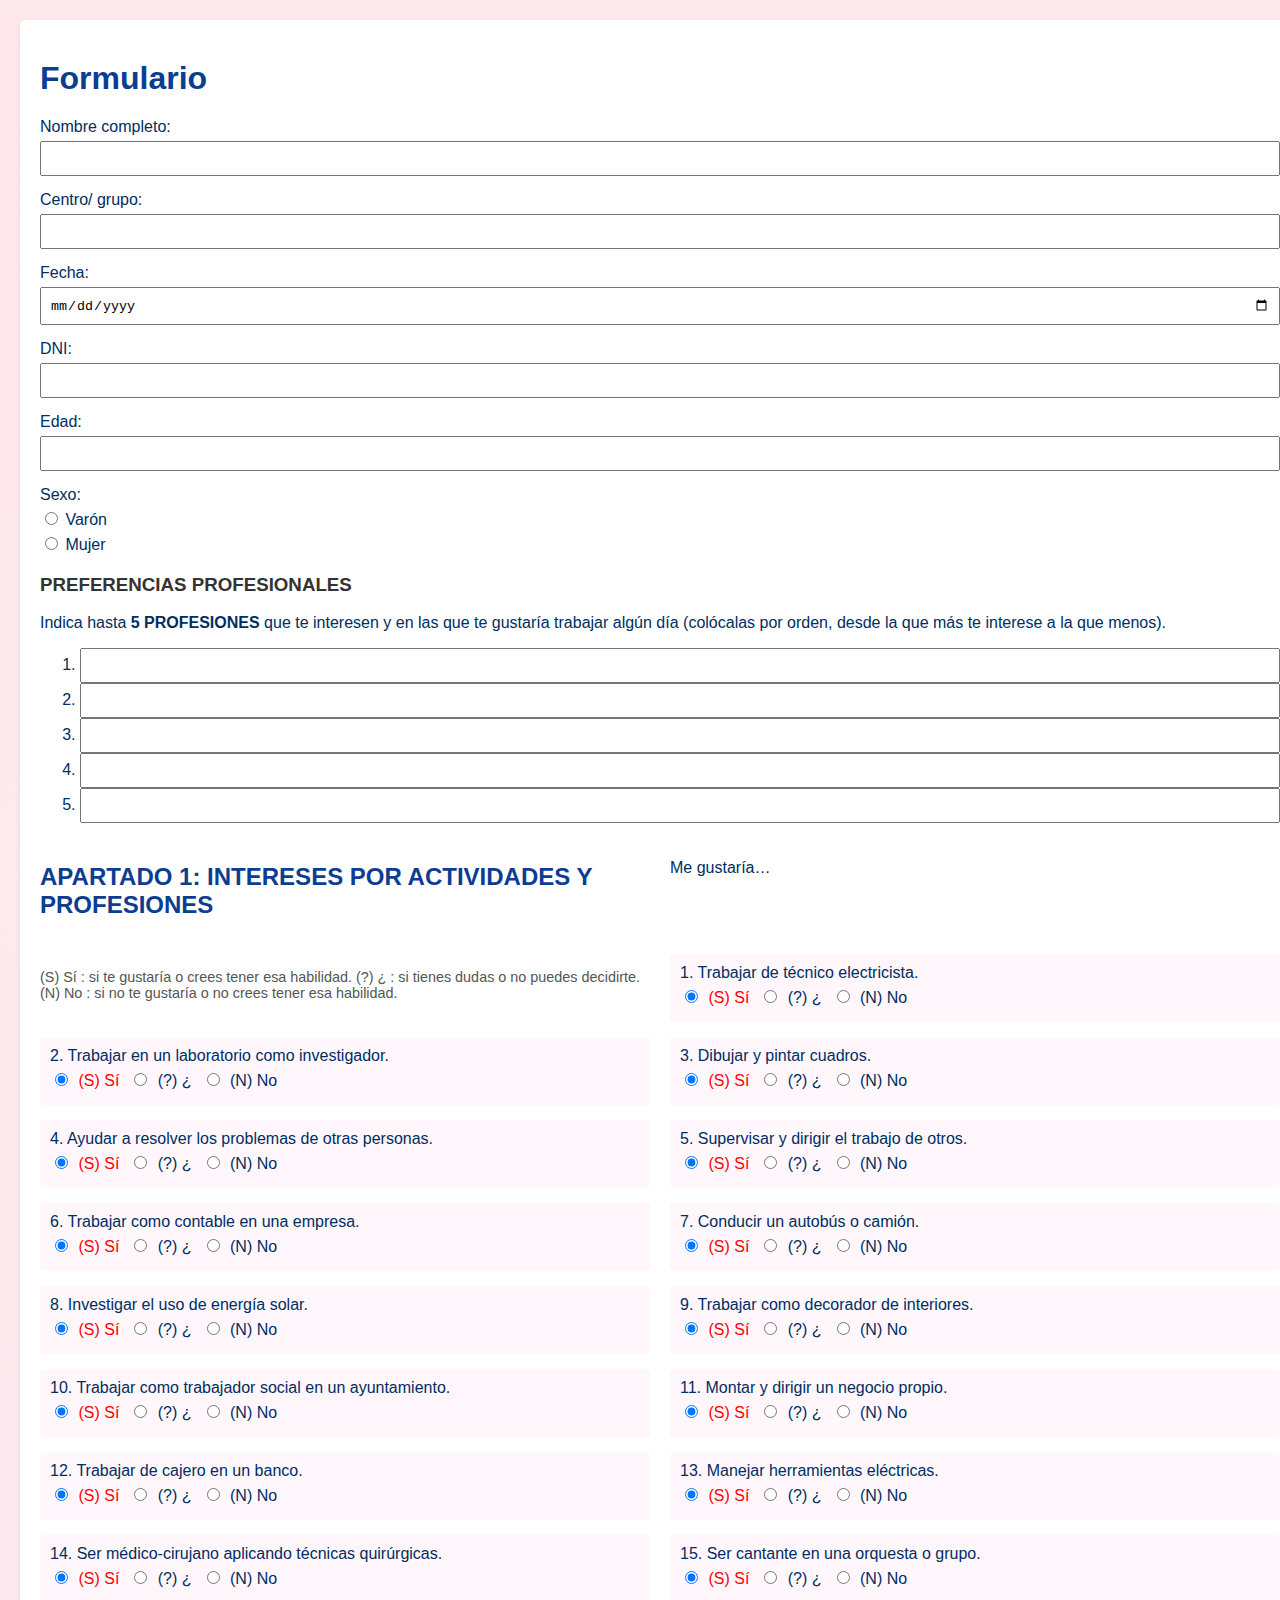
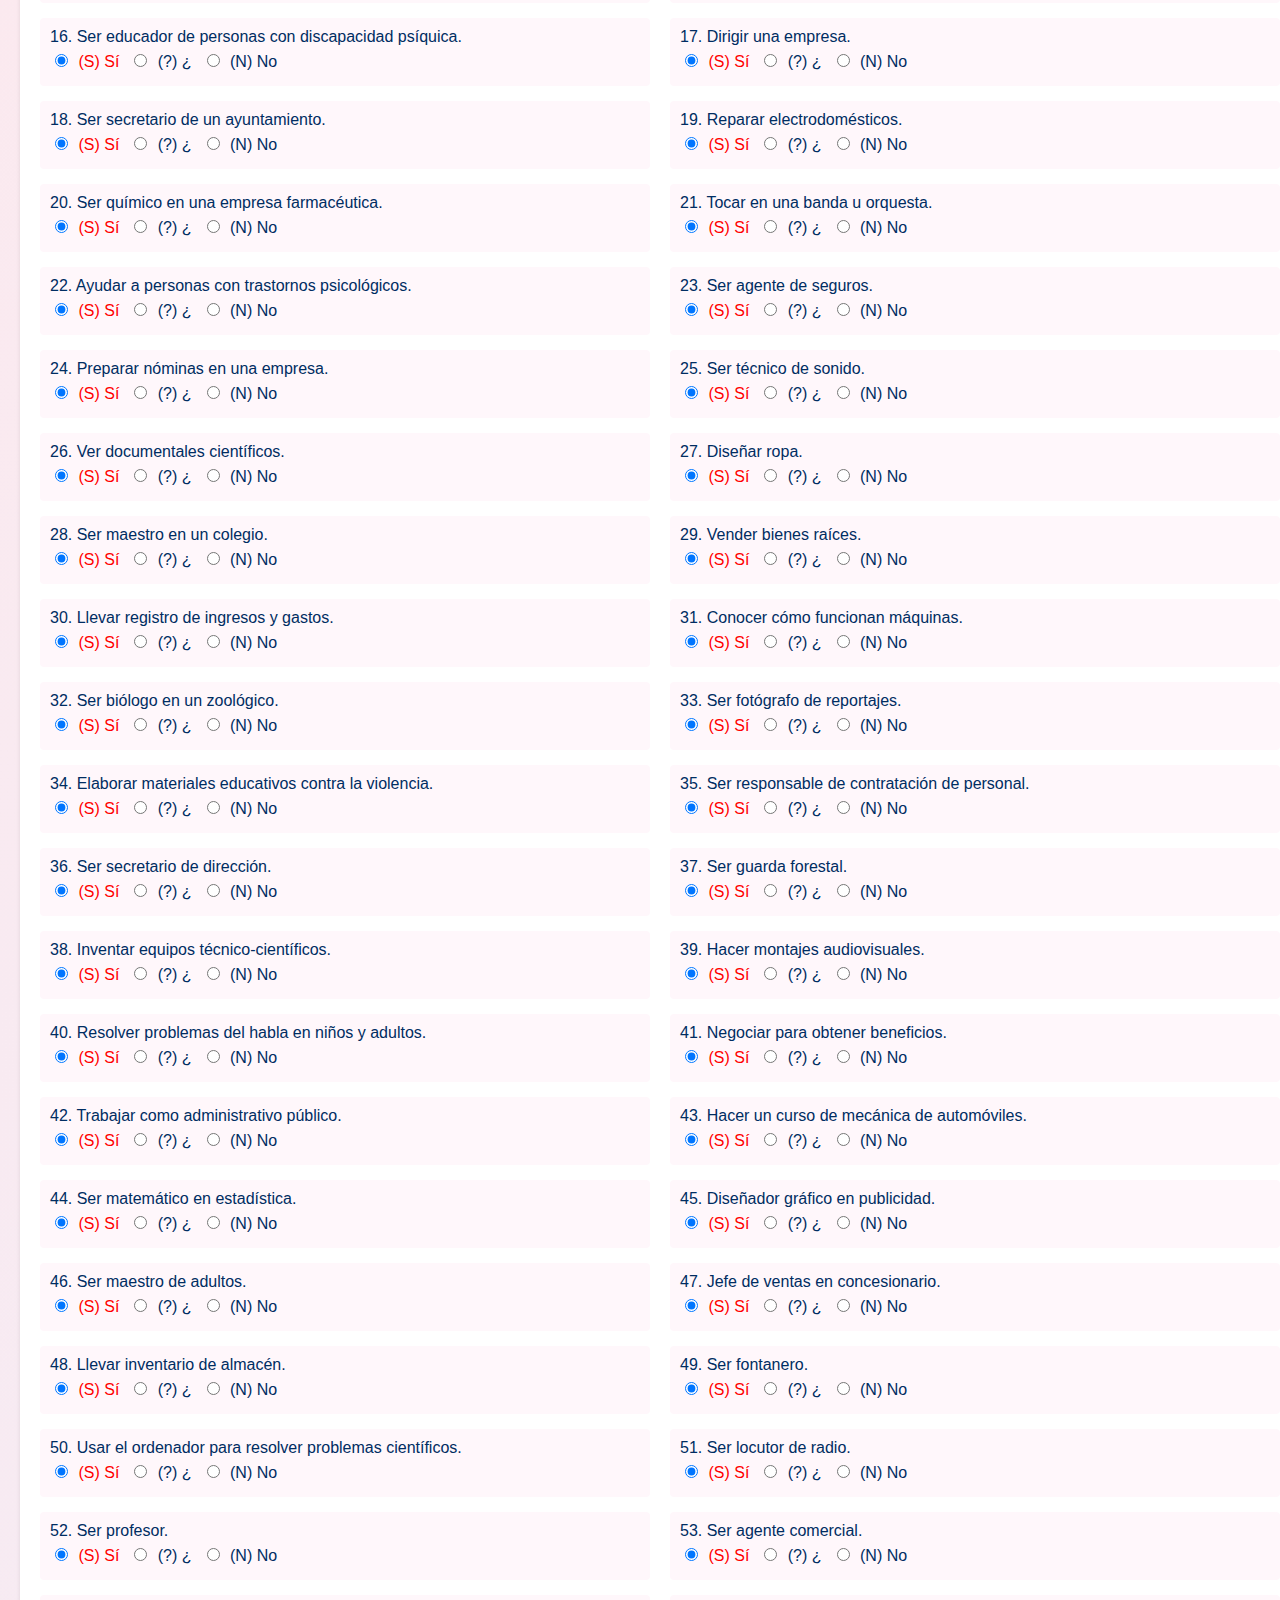
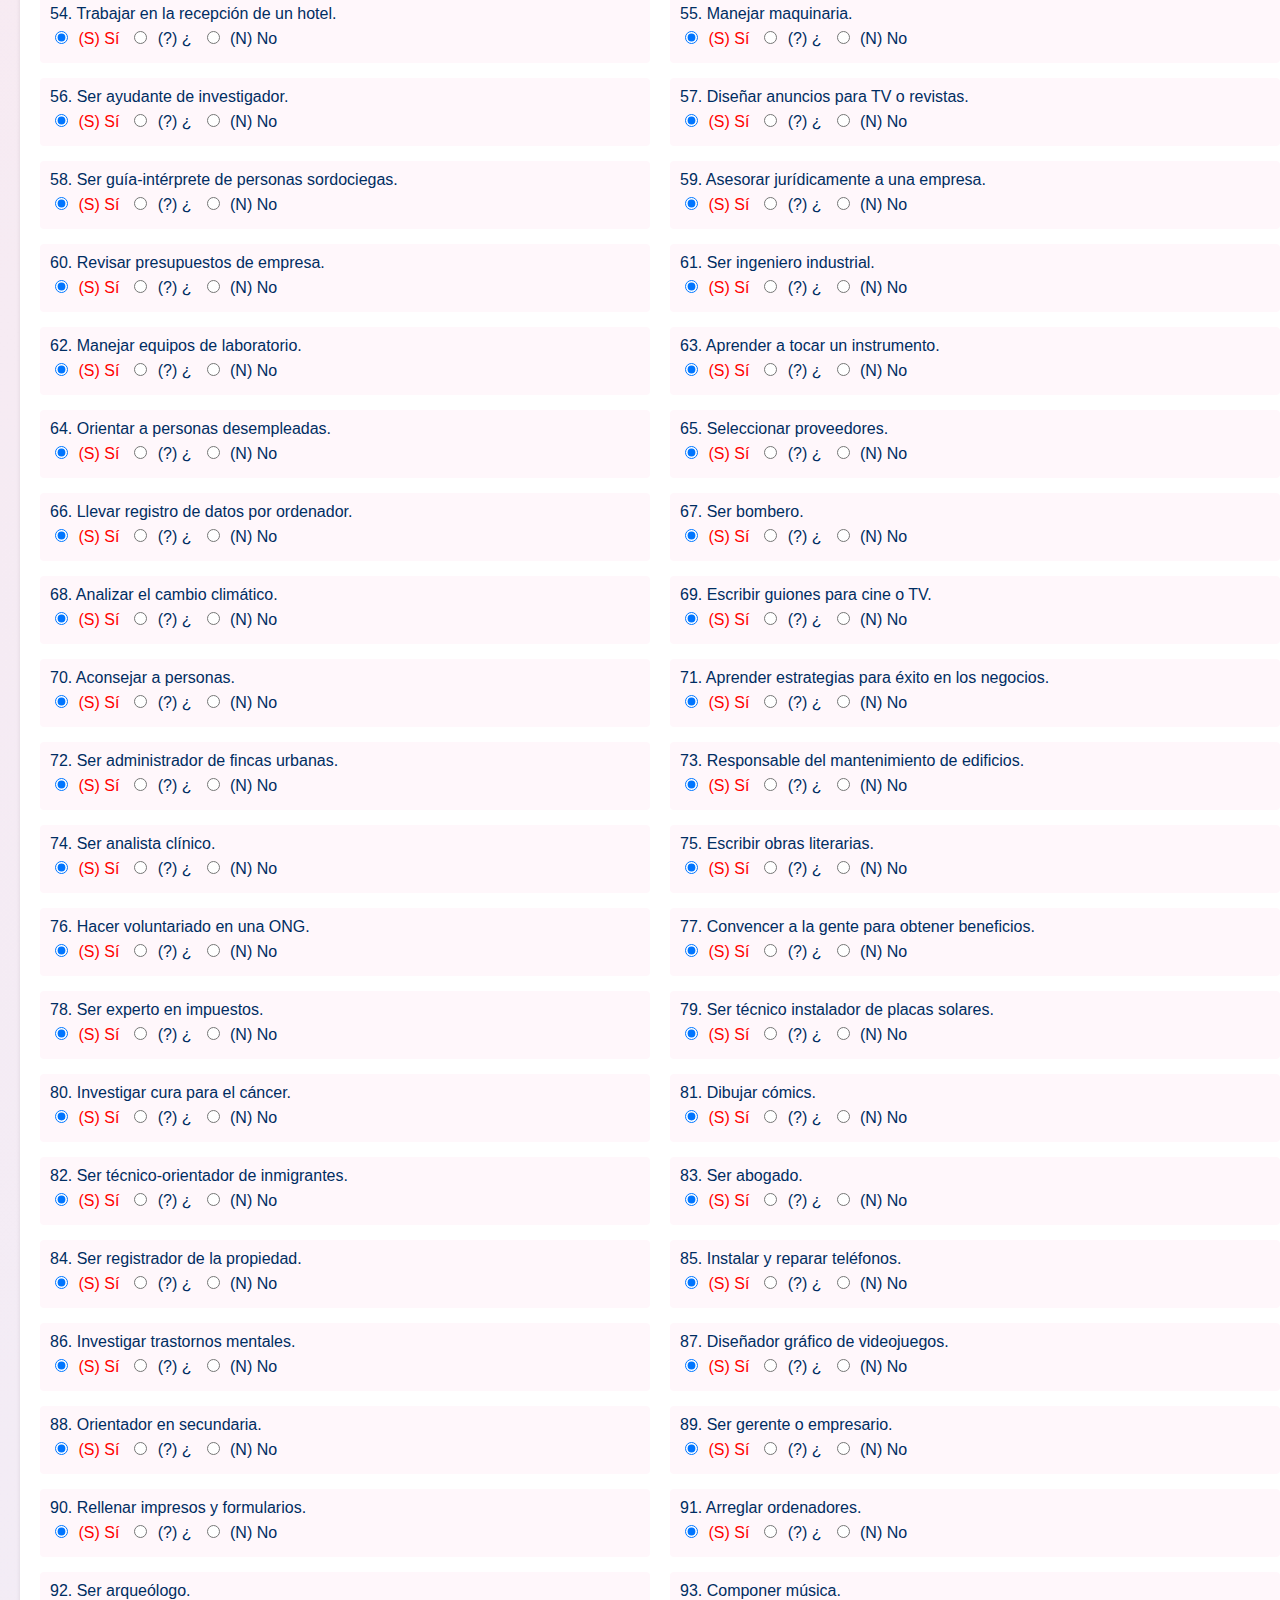
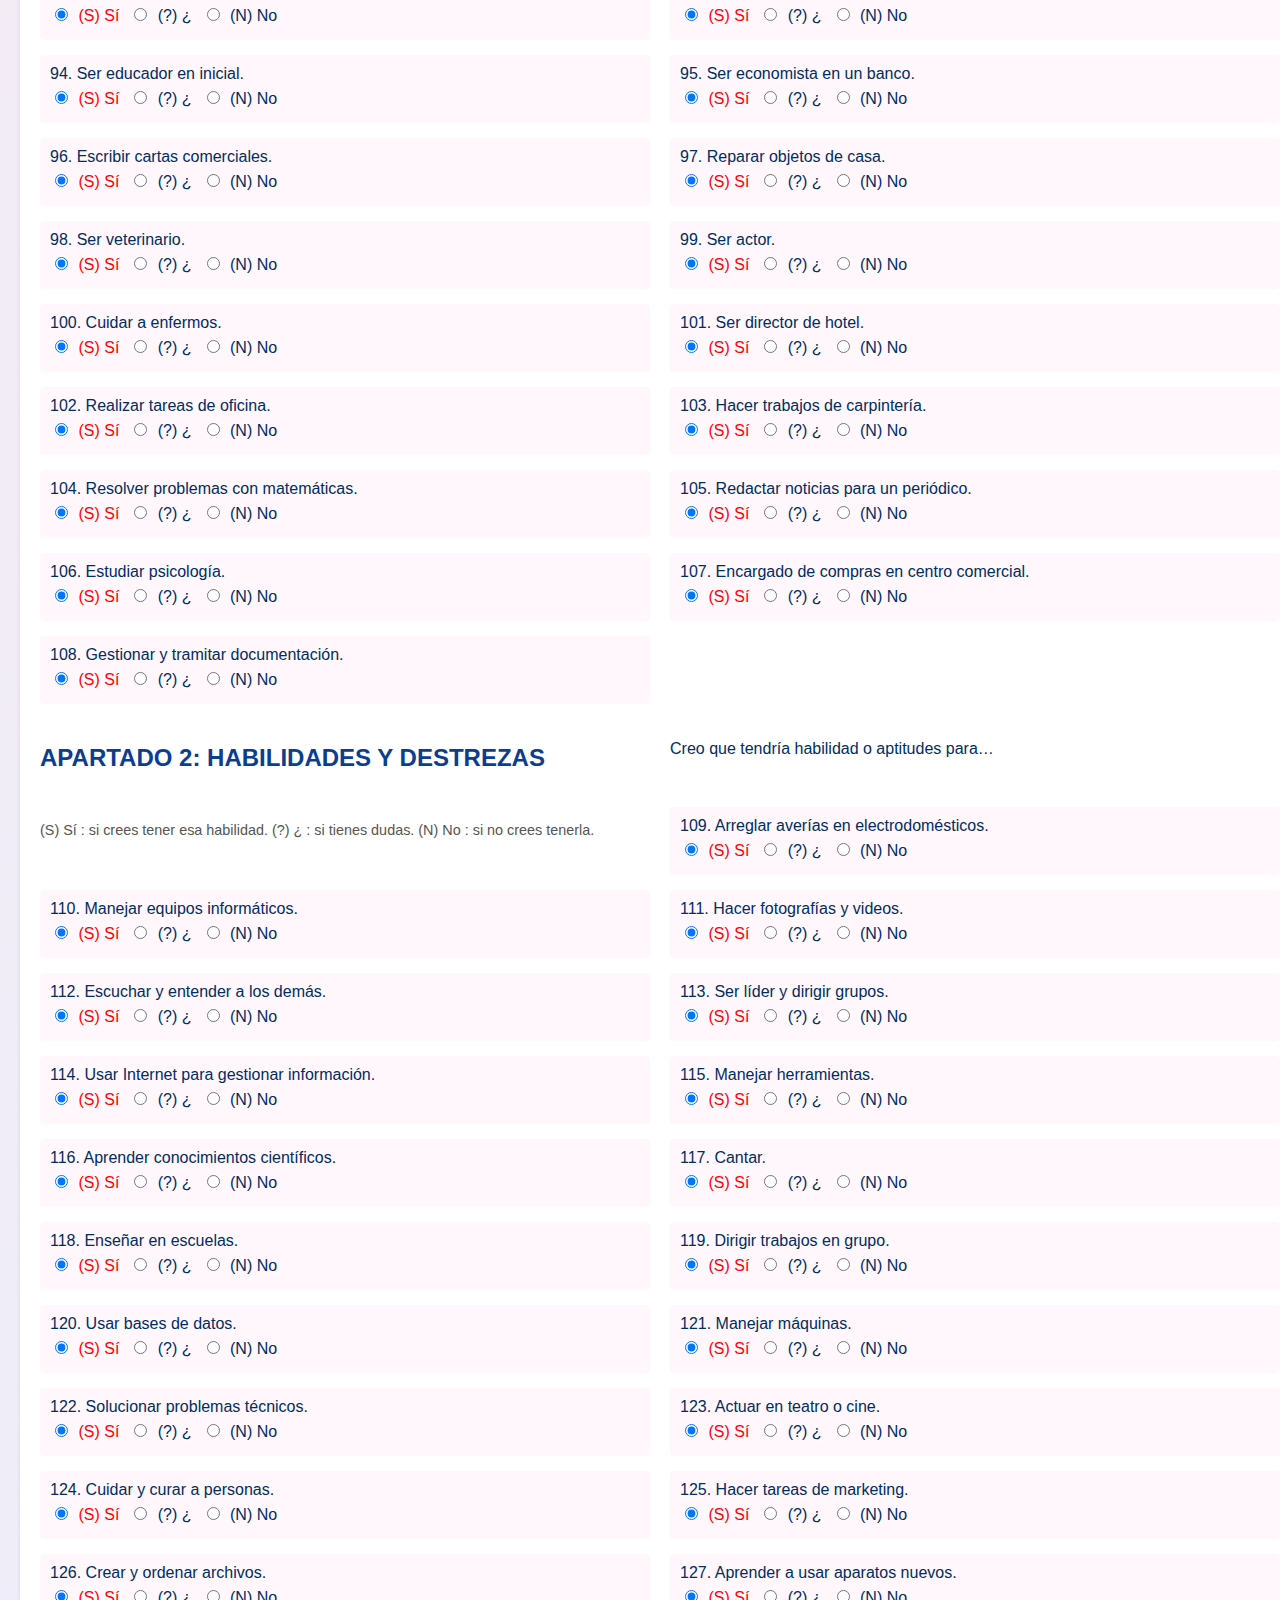
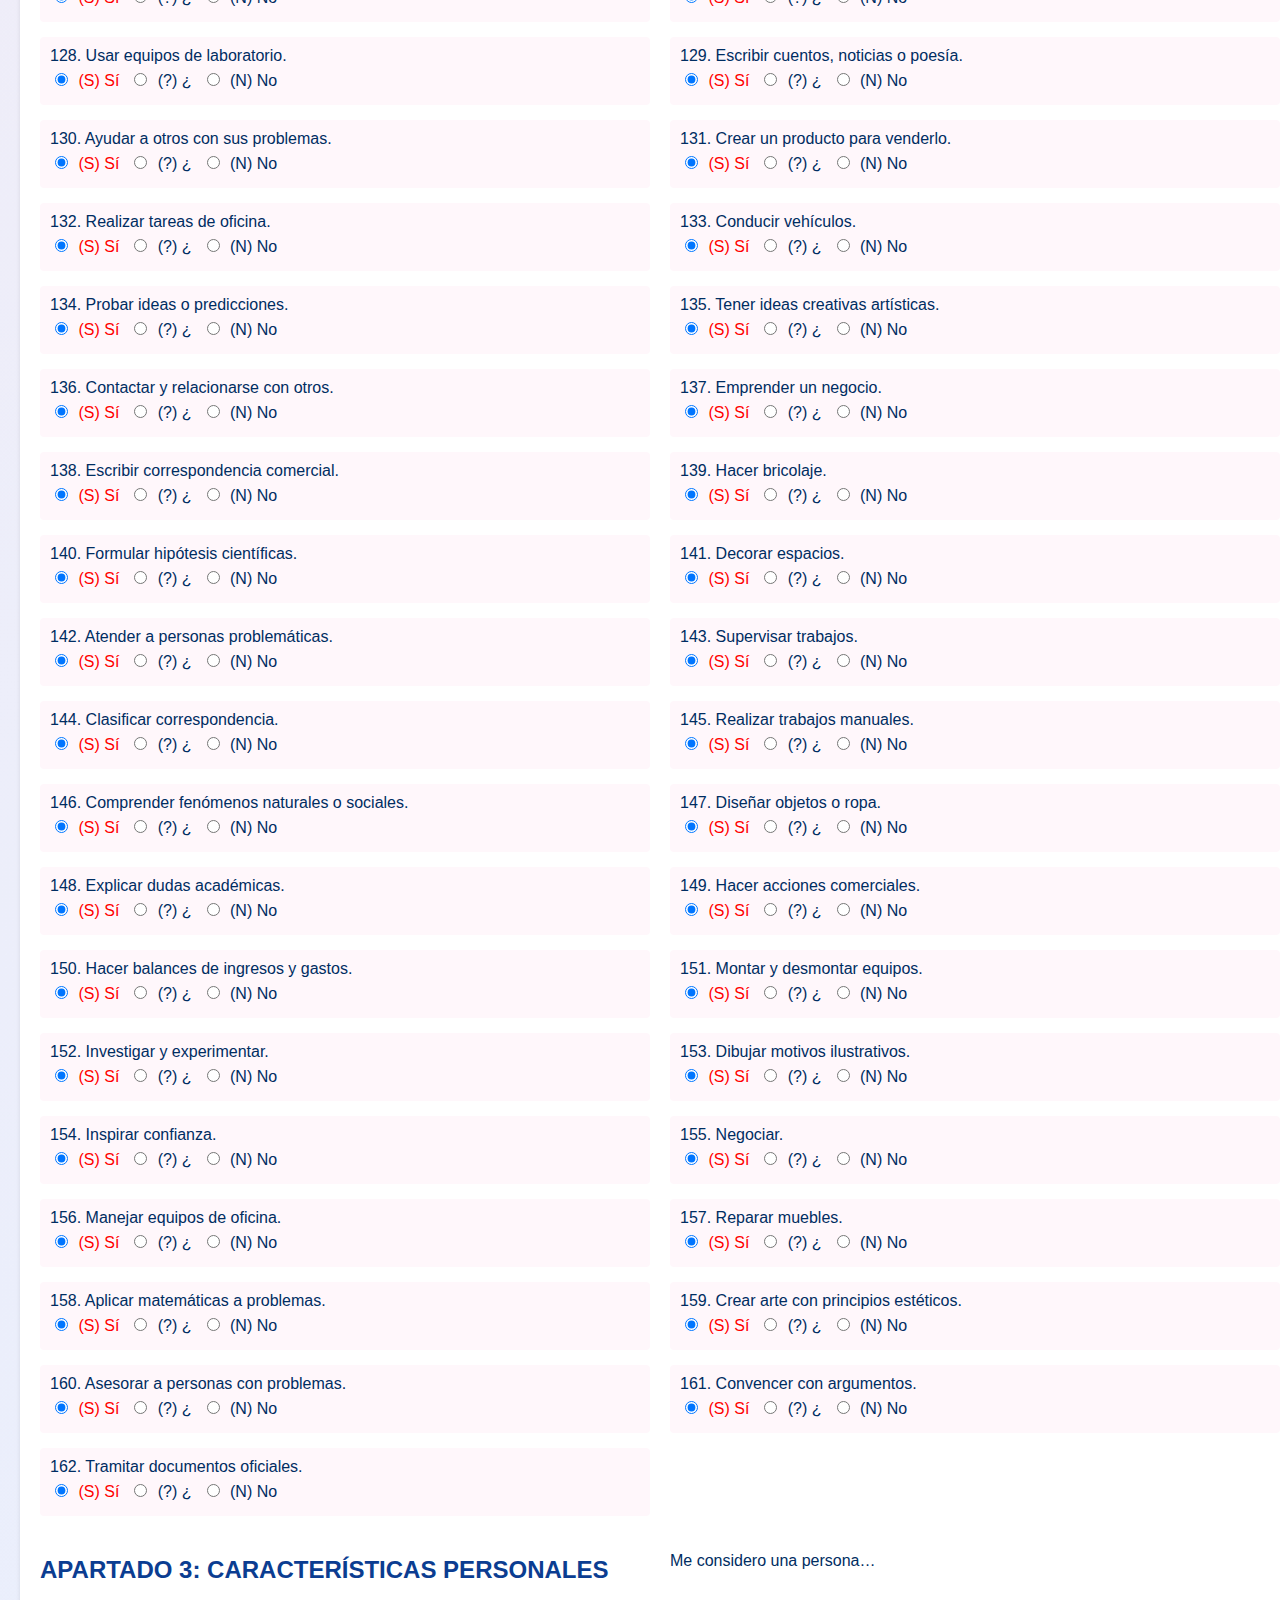
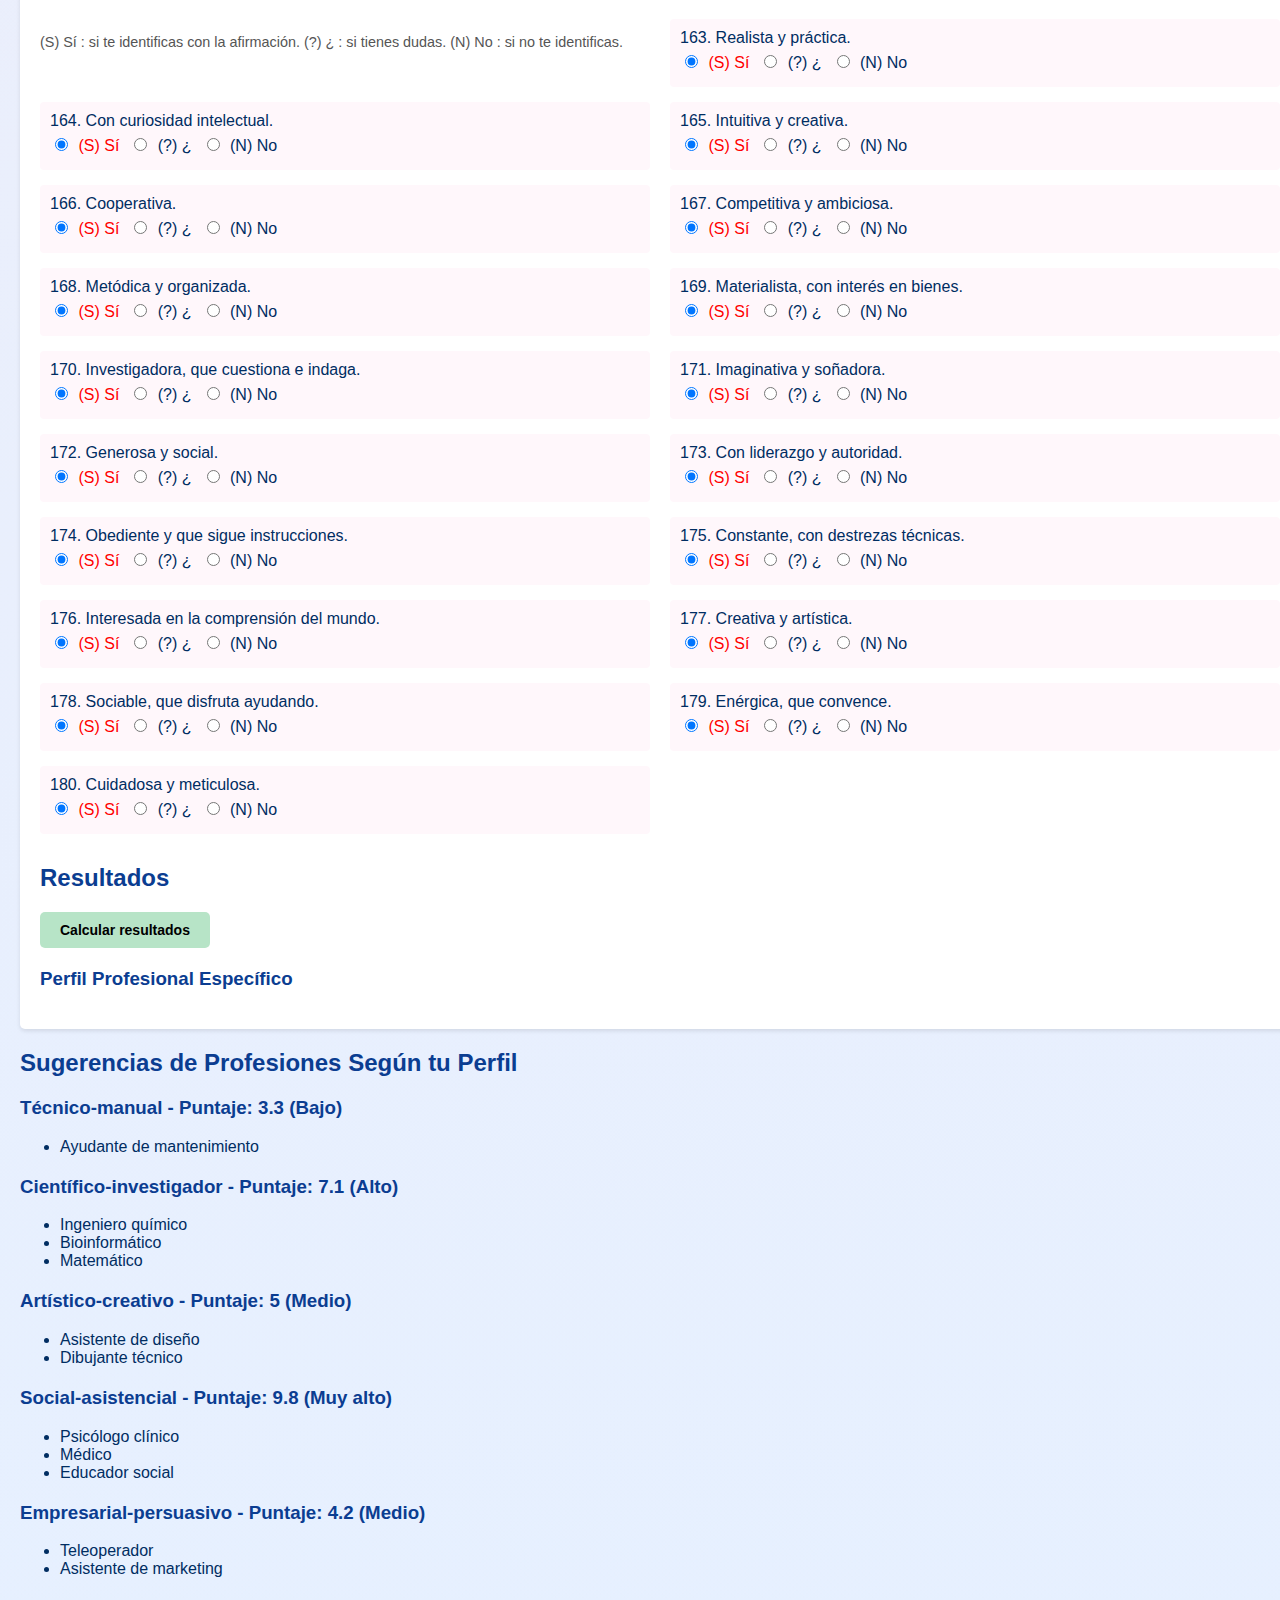
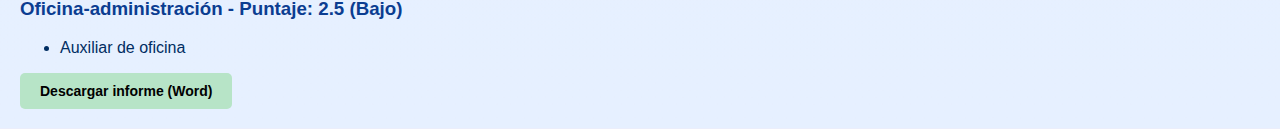
<file: index.html>
<!DOCTYPE html>
<html lang="es">
<head>
    <meta charset="UTF-8">
    <meta name="viewport" content="width=device-width, initial-scale=1.0">
    <title>Formulario</title>
    <link rel="stylesheet" href="styles.css">
    <link rel="manifest" href="/manifest.json">
</head>
<body>
    <form id="info-form">
        <h1>Formulario</h1>
        <div class="form-group">
            <label for="nombre">Nombre completo:</label>
            <input type="text" id="nombre" name="nombre" required>
        </div>
        <div class="form-group">
            <label for="centro">Centro/ grupo:</label>
            <input type="text" id="centro" name="centro">
        </div>
        <div class="form-group">
            <label for="fecha">Fecha:</label>
            <input type="date" id="fecha" name="fecha">
        </div>
        <div class="form-group">
            <label for="dni">DNI:</label>
            <input type="text" id="dni" name="dni">
        </div>
        <div class="form-group">
            <label for="edad">Edad:</label>
            <input type="number" id="edad" name="edad" min="0" required>
        </div>
        <div class="form-group">
            <label>Sexo:</label>
            <label><input type="radio" name="sexo" value="varon" required> Varón</label>
            <label><input type="radio" name="sexo" value="mujer" required> Mujer</label>
        </div>
        <div id="adulto" class="hidden">
            <h2>Si eres MAYOR de 18 años, indica tu:</h2>
            <div class="form-group">
                <label>Situación laboral</label>
                <label><input type="radio" name="situacion" value="hogar"> Labores del hogar</label>
                <label><input type="radio" name="situacion" value="ocupado"> Ocupado</label>
                <label><input type="radio" name="situacion" value="parado"> Parado</label>
                <label><input type="radio" name="situacion" value="estudiante"> Estudiante</label>
                <label><input type="radio" name="situacion" value="otros"> Otros</label>
            </div>
            <div class="form-group">
                <label>Nivel de estudios</label>
                <label><input type="radio" name="estudios" value="sin"> Sin estudios</label>
                <label><input type="radio" name="estudios" value="primarios"> Primarios</label>
                <label><input type="radio" name="estudios" value="secundarios"> Secundarios</label>
                <label><input type="radio" name="estudios" value="superiores"> Superiores</label>
            </div>
        </div>
        <div id="menor" class="hidden">
            <h2>Si eres MENOR de 18 años, indica el NIVEL DE ESTUDIOS de tu:</h2>
            <table>
                <tr>
                    <th></th>
                    <th>PADRE</th>
                    <th>MADRE</th>
                </tr>
                <tr>
                    <td>Sin estudios</td>
                    <td><input type="radio" name="padre" value="sin"></td>
                    <td><input type="radio" name="madre" value="sin"></td>
                </tr>
                <tr>
                    <td>Primarios</td>
                    <td><input type="radio" name="padre" value="primarios"></td>
                    <td><input type="radio" name="madre" value="primarios"></td>
                </tr>
                <tr>
                    <td>Secundarios</td>
                    <td><input type="radio" name="padre" value="secundarios"></td>
                    <td><input type="radio" name="madre" value="secundarios"></td>
                </tr>
                <tr>
                    <td>Superiores</td>
                    <td><input type="radio" name="padre" value="superiores"></td>
                    <td><input type="radio" name="madre" value="superiores"></td>
                </tr>
            </table>
        </div>

        <div id="profesiones">
            <h3>PREFERENCIAS PROFESIONALES</h3>
            <p>Indica hasta <strong>5 PROFESIONES</strong> que te interesen y en las que te gustaría trabajar alg&uacute;n d&iacute;a (col&oacute;calas por orden, desde la que m&aacute;s te interese a la que menos).</p>
            <ol>
                <li><input type="text" name="profesion1"></li>
                <li><input type="text" name="profesion2"></li>
                <li><input type="text" name="profesion3"></li>
                <li><input type="text" name="profesion4"></li>
                <li><input type="text" name="profesion5"></li>
            </ol>
        </div>

        <div id="apartado1" style="margin-top:20px;">
            <h2>APARTADO 1: INTERESES POR ACTIVIDADES Y PROFESIONES</h2>
            <p>Me gustaría…</p>
            <p class="leyenda">(S) Sí : si te gustaría o crees tener esa habilidad. (?) ¿ : si tienes dudas o no puedes decidirte. (N) No : si no te gustaría o no crees tener esa habilidad.</p>
        </div>
        <div id="apartado2" style="margin-top:20px;">
            <h2>APARTADO 2: HABILIDADES Y DESTREZAS</h2>
            <p>Creo que tendría habilidad o aptitudes para…</p>
            <p class="leyenda">(S) Sí : si crees tener esa habilidad. (?) ¿ : si tienes dudas. (N) No : si no crees tenerla.</p>
        </div>
        <div id="apartado3" style="margin-top:20px;">
            <h2>APARTADO 3: CARACTERÍSTICAS PERSONALES</h2>
            <p>Me considero una persona…</p>
            <p class="leyenda">(S) Sí : si te identificas con la afirmación. (?) ¿ : si tienes dudas. (N) No : si no te identificas.</p>
        </div>

        <div id="resultados" style="margin-top:30px;">
            <h2>Resultados</h2>
            <button type="button" id="calcular">Calcular resultados</button>

        <div id="res-actividades" class="bloque-resultado hidden">
            <h3>INTERESES POR ACTIVIDADES</h3>
            <table id="tabla-actividades" style="width:100%;" class="tabla-bloque">
                    <thead>
                        <tr>
                            <th>Área</th>
                            <th>Puntaje</th>
                        </tr>
                    </thead>
                    <tbody>
                        <tr data-area="T"><td>T (Técnico-manual)</td><td class="puntaje-act"></td></tr>
                        <tr data-area="C"><td>C (Científico-investigador)</td><td class="puntaje-act"></td></tr>
                        <tr data-area="A"><td>A (Artístico-creativo)</td><td class="puntaje-act"></td></tr>
                        <tr data-area="S"><td>S (Social-asistencial)</td><td class="puntaje-act"></td></tr>
                        <tr data-area="E"><td>E (Empresarial-persuasivo)</td><td class="puntaje-act"></td></tr>
                        <tr data-area="O"><td>O (Oficina-administración)</td><td class="puntaje-act"></td></tr>
                    </tbody>
                </table>
            </div>

        <div id="res-profesiones" class="bloque-resultado hidden" style="margin-top:20px;">
            <h3>INTERESES POR PROFESIONES</h3>
            <table id="tabla-profesiones" style="width:100%;" class="tabla-bloque">
                    <thead>
                        <tr>
                            <th>Área</th>
                            <th>Puntaje</th>
                        </tr>
                    </thead>
                    <tbody>
                        <tr data-area="T"><td>T (Técnico-manual)</td><td class="puntaje-prof"></td></tr>
                        <tr data-area="C"><td>C (Científico-investigador)</td><td class="puntaje-prof"></td></tr>
                        <tr data-area="A"><td>A (Artístico-creativo)</td><td class="puntaje-prof"></td></tr>
                        <tr data-area="S"><td>S (Social-asistencial)</td><td class="puntaje-prof"></td></tr>
                        <tr data-area="E"><td>E (Empresarial-persuasivo)</td><td class="puntaje-prof"></td></tr>
                        <tr data-area="O"><td>O (Oficina-administración)</td><td class="puntaje-prof"></td></tr>
                    </tbody>
                </table>
            </div>

        <div id="res-habilidades" class="bloque-resultado hidden" style="margin-top:20px;">
            <h3>HABILIDADES Y DESTREZAS</h3>
            <table id="tabla-habilidades" style="width:100%;" class="tabla-bloque">
                    <thead>
                        <tr>
                            <th>Área</th>
                            <th>Puntaje</th>
                        </tr>
                    </thead>
                    <tbody>
                        <tr data-area="T"><td>T (Técnico-manual)</td><td class="puntaje-hab"></td></tr>
                        <tr data-area="C"><td>C (Científico-investigador)</td><td class="puntaje-hab"></td></tr>
                        <tr data-area="A"><td>A (Artístico-creativo)</td><td class="puntaje-hab"></td></tr>
                        <tr data-area="S"><td>S (Social-asistencial)</td><td class="puntaje-hab"></td></tr>
                        <tr data-area="E"><td>E (Empresarial-persuasivo)</td><td class="puntaje-hab"></td></tr>
                        <tr data-area="O"><td>O (Oficina-administración)</td><td class="puntaje-hab"></td></tr>
                    </tbody>
                </table>
            </div>
            <table id="resultado-tabla" class="hidden" style="margin-top:15px; width:100%;">
                <thead>
                    <tr>
                        <th>Área</th>
                        <th class="hide-col">Ítems Interés (12)</th>
                        <th>Puntaje I (/24)</th>
                        <th class="hide-col">Ítems Habilidad (8–9)</th>
                        <th>Puntaje H (/18)</th>
                        <th>Total (/42)</th>
                        <th>Coincidencia</th>
                    </tr>
                </thead>
                <tbody>
                    <tr data-intereses="1,7,13,19,31,37,43,49,55,61,73,85" data-habilidades="109,115,127,133,139,145,151,157">
                        <td>T (Técnico-manual)</td>
                        <td class="lista-interes hide-col">1, 7, 13, 19, 31, 37, 43, 49, 55, 61, 73, 85</td>
                        <td class="puntaje-i"></td>
                        <td class="lista-habilidad hide-col">109, 115, 127, 133, 139, 145, 151, 157</td>
                        <td class="puntaje-h"></td>
                        <td class="total"></td>
                        <td class="coincidencia"></td>
                    </tr>
                    <tr data-intereses="2,8,26,32,38,44,50,62,68,74,80,86" data-habilidades="110,116,122,128,134,140,146,152">
                        <td>C (Científico-investigador)</td>
                        <td class="lista-interes hide-col">2, 8, 26, 32, 38, 44, 50, 62, 68, 74, 80, 86</td>
                        <td class="puntaje-i"></td>
                        <td class="lista-habilidad hide-col">110, 116, 122, 128, 134, 140, 146, 152</td>
                        <td class="puntaje-h"></td>
                        <td class="total"></td>
                        <td class="coincidencia"></td>
                    </tr>
                    <tr data-intereses="3,9,15,27,33,39,45,57,63,69,75,81" data-habilidades="111,117,123,129,135,141,147,153,159">
                        <td>A (Artístico-creativo)</td>
                        <td class="lista-interes hide-col">3, 9, 15, 27, 33, 39, 45, 57, 63, 69, 75, 81</td>
                        <td class="puntaje-i"></td>
                        <td class="lista-habilidad hide-col">111, 117, 123, 129, 135, 141, 147, 153, 159</td>
                        <td class="puntaje-h"></td>
                        <td class="total"></td>
                        <td class="coincidencia"></td>
                    </tr>
                    <tr data-intereses="4,10,16,22,28,34,40,46,52,58,64,70" data-habilidades="112,118,124,130,136,142,148,154,160">
                        <td>S (Social-asistencial)</td>
                        <td class="lista-interes hide-col">4, 10, 16, 22, 28, 34, 40, 46, 52, 58, 64, 70</td>
                        <td class="puntaje-i"></td>
                        <td class="lista-habilidad hide-col">112, 118, 124, 130, 136, 142, 148, 154, 160</td>
                        <td class="puntaje-h"></td>
                        <td class="total"></td>
                        <td class="coincidencia"></td>
                    </tr>
                    <tr data-intereses="5,11,17,23,29,35,41,47,53,59,65,71" data-habilidades="113,119,125,131,137,143,149,155,161">
                        <td>E (Empresarial-persuasivo)</td>
                        <td class="lista-interes hide-col">5, 11, 17, 23, 29, 35, 41, 47, 53, 59, 65, 71</td>
                        <td class="puntaje-i"></td>
                        <td class="lista-habilidad hide-col">113, 119, 125, 131, 137, 143, 149, 155, 161</td>
                        <td class="puntaje-h"></td>
                        <td class="total"></td>
                        <td class="coincidencia"></td>
                    </tr>
                    <tr data-intereses="6,12,18,24,30,36,42,48,54,60,66,72" data-habilidades="114,120,126,132,138,144,150,156,162">
                        <td>O (Oficina-administración)</td>
                        <td class="lista-interes hide-col">6, 12, 18, 24, 30, 36, 42, 48, 54, 60, 66, 72</td>
                        <td class="puntaje-i"></td>
                        <td class="lista-habilidad hide-col">114, 120, 126, 132, 138, 144, 150, 156, 162</td>
                        <td class="puntaje-h"></td>
                        <td class="total"></td>
                        <td class="coincidencia"></td>
                    </tr>
                </tbody>
            </table>
            <h3 class="hidden">Resultados – Características personales</h3>
            <table id="caracteristicas-tabla" class="hidden" style="margin-top:15px; width:100%;">
                <thead>
                    <tr>
                        <th>Área</th>
                        <th>Puntaje C</th>
                    </tr>
                </thead>
                <tbody>
                    <tr data-area="T">
                        <td>T (Técnico-manual)</td>
                        <td class="puntaje-c"></td>
                    </tr>
                    <tr data-area="C">
                        <td>C (Científico-investigador)</td>
                        <td class="puntaje-c"></td>
                    </tr>
                    <tr data-area="A">
                        <td>A (Artístico-creativo)</td>
                        <td class="puntaje-c"></td>
                    </tr>
                    <tr data-area="S">
                        <td>S (Social-asistencial)</td>
                        <td class="puntaje-c"></td>
                   </tr>
                    <tr data-area="E">
                        <td>E (Empresarial-persuasivo)</td>
                        <td class="puntaje-c"></td>
                    </tr>
                    <tr data-area="O">
                        <td>O (Oficina-administración)</td>
                        <td class="puntaje-c"></td>
                    </tr>
                </tbody>
            </table>

            <div id="perfil-profesional" class="seccion" style="margin-top:20px;">
                <h3>Perfil Profesional Específico</h3>
                <div id="grafica"></div>
            </div>

        </div>
    </form>
    <h2>Sugerencias de Profesiones Según tu Perfil</h2>
    <div id="sugerencias"></div>
    <button type="button" id="descargar-informe">Descargar informe (Word)</button>
    <script src="main.js"></script>
    <script src="sugerencias.js"></script>
    <script src="descargar.js"></script>
    <script>
      if ('serviceWorker' in navigator) {
        navigator.serviceWorker.register('/sw.js');
      }
    </script>
</body>
</html>
</file>
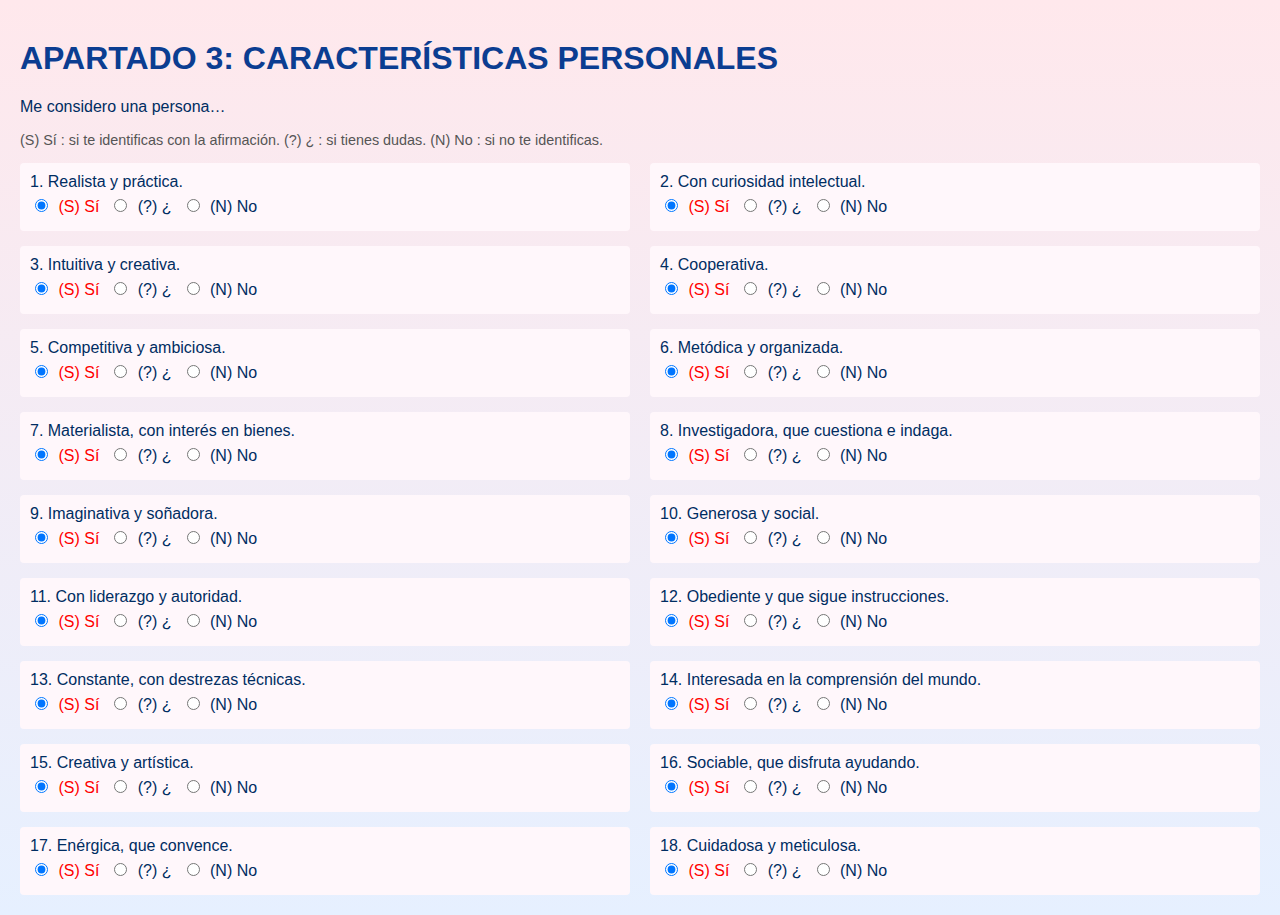
<file: apartado3.html>
<!DOCTYPE html>
<html lang="es">
<head>
    <meta charset="UTF-8">
    <meta name="viewport" content="width=device-width, initial-scale=1.0">
    <title>Apartado 3</title>
    <link rel="stylesheet" href="styles.css">
</head>
<body>
    <h1>APARTADO 3: CARACTERÍSTICAS PERSONALES</h1>
    <p>Me considero una persona…</p>
    <p class="leyenda">(S) Sí : si te identificas con la afirmación. (?) ¿ : si tienes dudas. (N) No : si no te identificas.</p>
    <div id="apartado3"></div>
    <script src="apartado3.js"></script>
</body>
</html>
</file>
<file: styles.css>
body {
    font-family: 'Segoe UI', Tahoma, sans-serif;
    background: linear-gradient(to bottom, #ffe8ec, #e6f0ff);
    color: #002d62;
    margin: 0;
    padding: 20px;
}

form {
    background-color: #fff;
    padding: 20px;
    border-radius: 5px;
    box-shadow: 0 2px 4px rgba(0, 0, 0, 0.1);
    width: 100%;
}

.form-group {
    margin-bottom: 15px;
}

label {
    display: block;
    margin-bottom: 5px;
}

input[type="text"],
input[type="date"],
input[type="number"] {
    width: 100%;
    padding: 8px;
    box-sizing: border-box;
}

.hidden {
    display: none;
}

/* Hide table columns when necessary */
.hide-col {
    display: none;
}

h1, h2, h3 {
    text-align: left;
    margin-top: 20px;
    color: #0b3d91;
}

h2 {
    color: #0b3d91;
}

th, td {
    padding: 5px 10px;
}

.pregunta label {
    display: inline-block;
    margin-right: 10px;
}

.radio-option span {
    margin-left: 3px;
}

.radio-option input:checked + span {
    color: green;
    font-weight: bold;
}

/* Preselected option appears in red until usuario la seleccione */
.radio-option input.preselected:checked + span.preselected {
    color: red;
    font-weight: normal;
}

#profesiones {
    margin: 20px 0;
    font-family: Arial, sans-serif;
}

#profesiones h3 {
    margin-top: 0;
    color: #333;
}

#profesiones input[type="text"] {
    width: 100%;
}

.leyenda {
    font-size: 0.9em;
    color: #555;
}

/* Organizar las preguntas en dos columnas */
#apartado1,
#apartado2,
#apartado3 {
    display: grid;
    grid-template-columns: 1fr 1fr;
    gap: 15px 20px;
}


.pregunta {
    background: #fff7fb;
    padding: 10px;
    border-radius: 4px;
}

.pregunta p {
    margin: 0 0 5px 0;
}

/* Estilos para los bloques de resultados por área */
.bloque-resultado {
    margin-top: 15px;
}
.tabla-bloque {
    border-collapse: collapse;
    width: 100%;
}
.tabla-bloque th,
.tabla-bloque td {
    border: 1px solid #ccc;
    padding: 4px 8px;
}

/* Gráfica de perfil profesional */
.seccion {
    margin-top: 30px;
}

.tabla {
    width: 100%;
    border-collapse: collapse;
}

.tabla th,
.tabla td {
    border: 1px solid #ccc;
    padding: 8px;
    text-align: center;
}

.barra {
    height: 25px;
    background: linear-gradient(to right,
        #dbeafe 0%,    /* Muy bajo */
        #bfdbfe 20%,   /* Bajo */
        #bbf7d0 40%,   /* Medio */
        #fde68a 60%,   /* Alto */
        #fecaca 80%,   /* Muy alto */
        #fecaca 100%);
    position: relative;
}

.barra-labels {
    display: flex;
    justify-content: space-between;
    font-size: 0.8em;
    margin-top: 2px;
}

.punto {
    position: absolute;
    top: 3px;
    width: 10px;
    height: 10px;
    background-color: black;
    border-radius: 50%;
}

#calcular,
#descargar-informe {
    background-color: #b7e4c7; /* pastel green */
    color: #000;
    font-size: 14px;
    font-weight: bold;
    padding: 10px 20px;
    border: none;
    border-radius: 5px;
    cursor: pointer;
}

#calcular:hover,
#descargar-informe:hover {
    background-color: #a3d9b1;
}
</file>
